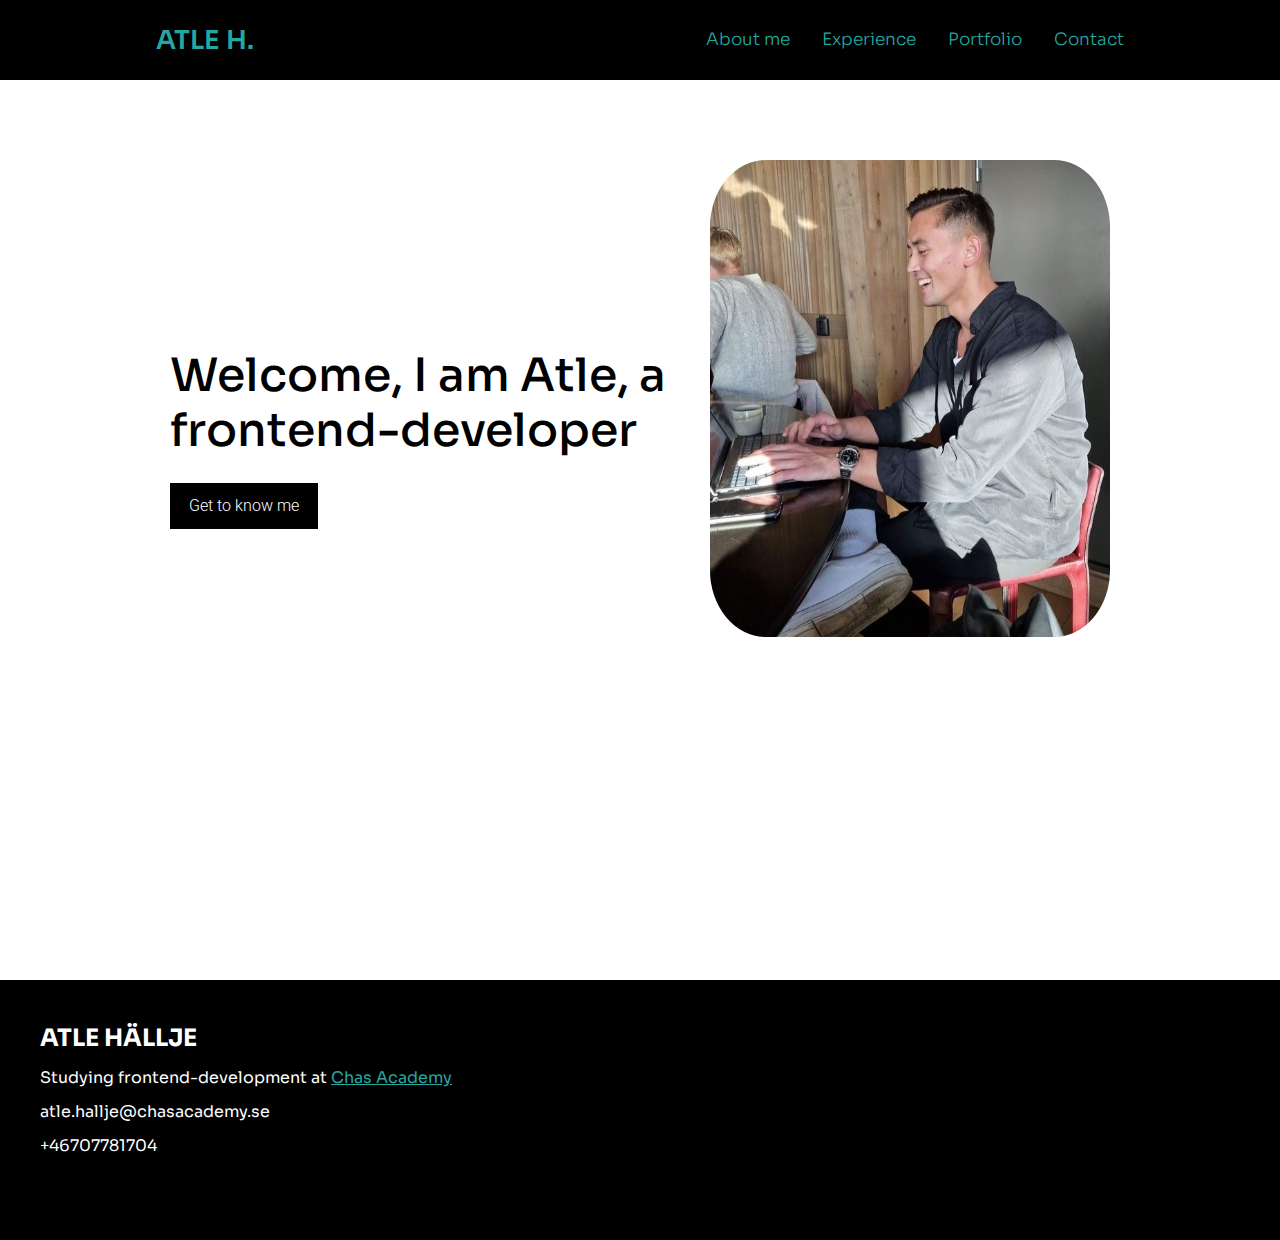
<file: index.html>
<!DOCTYPE html>
<html lang="en">
<head>
  <meta charset="UTF-8">
  <meta http-equiv="X-UA-Compatible" content="IE=edge">
  <meta name="viewport" content="width=device-width, initial-scale=1.0">
  <link rel="stylesheet" href="https://use.fontawesome.com/releases/v5.15.4/css/all.css" integrity="sha384-DyZ88mC6Up2uqS4h/KRgHuoeGwBcD4Ng9SiP4dIRy0EXTlnuz47vAwmeGwVChigm" crossorigin="anonymous"/>
  <link rel="stylesheet" href="style.css">
  <title>ATLE H.</title>
</head>
<body>
  <nav class="navbar"> 
    <div class="nav-container">
		<a href="index.html" class="logo">ATLE H.</a>
        <ul class="nav">
          <li class="nav-item"><a href="omMig.html" class="nav-link">About me</a></li>
          <li class="nav-item"><a href="cv.html" class="nav-link">Experience</a></li> 
          <li class="nav-item"><a href="portfolio.html" class="nav-link">Portfolio</a></li>
		      <li class="nav-item"><a href="kontakt.html" class="nav-link">Contact</a></li>
        </ul>
        <div class="hamburger">
          <span class="bar"></span>
          <span class="bar"></span>
          <span class="bar"></span>
       </div> 
      </div>
  </nav>

  <header class="header">
    <div class="header-container">
      <div>
         <h1>Welcome, I am Atle, a frontend-developer</h1>
		      <a href="omMig.html" class="hero-btn">Get to know me</a>
        </div>
          <img src="mig-img.jpg" class="my-img" alt="">
    </div>
  </header>

  <footer>
    <h2>ATLE HÄLLJE</h2>
    <p>
      Studying frontend-development at <a href="https://chasacademy.se/" target="_blank">Chas Academy</a>
    </p>
    <p>atle.hallje@chasacademy.se</p>
    <p>+46707781704</p>
    <a href="https://www.linkedin.com/" target="_blank"><i class="fab fa-linkedin"></i></a>
  </footer>
  <script src="hamburger.js"></script>
</body>
</html>
</file>
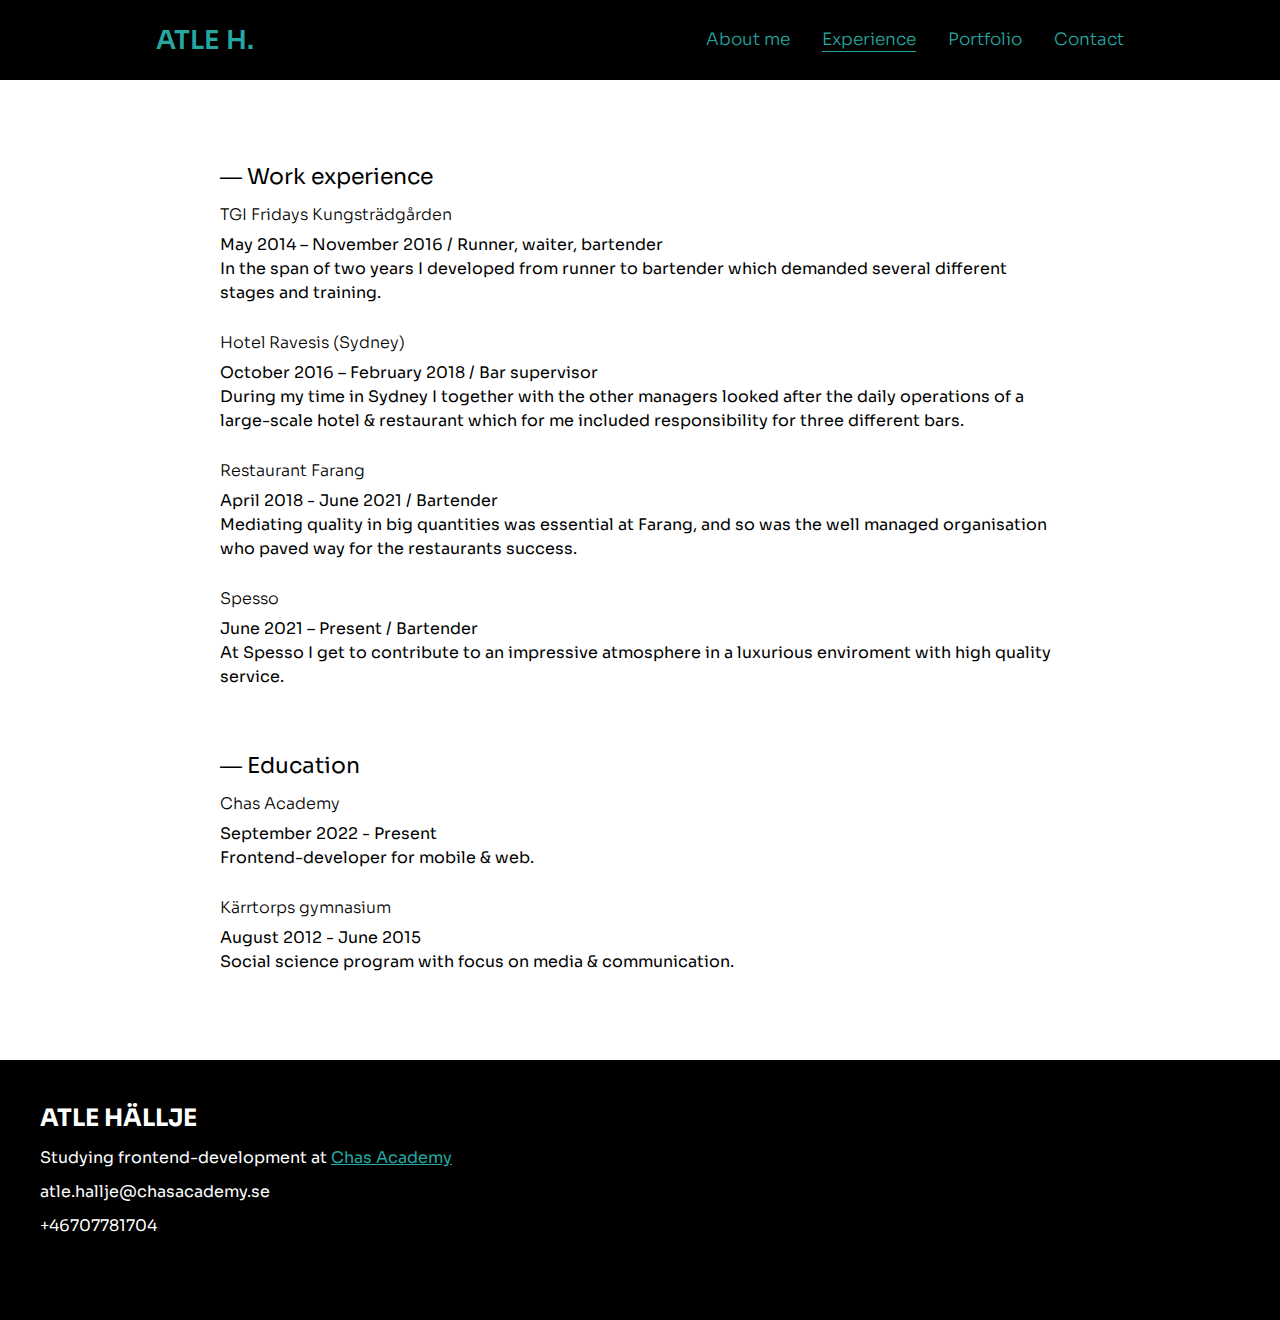
<file: cv.html>
<!DOCTYPE html>
<html lang="en">
<head>
  <meta charset="UTF-8">
  <meta http-equiv="X-UA-Compatible" content="IE=edge">
  <meta name="viewport" content="width=device-width, initial-scale=1.0">
  <link rel="stylesheet" href="https://use.fontawesome.com/releases/v5.15.4/css/all.css" integrity="sha384-DyZ88mC6Up2uqS4h/KRgHuoeGwBcD4Ng9SiP4dIRy0EXTlnuz47vAwmeGwVChigm" crossorigin="anonymous">
  <link rel="stylesheet" href="style.css">
  <title>ATLE H.</title>
  
</head>
<body>
  <nav class="navbar">
    <div class="nav-container">
		<a href="index.html" class="logo">ATLE H.</a>
        <ul class="nav">
          <li class="nav-item"><a href="omMig.html" class="nav-link">About me</a></li>
          <li class="nav-item"><a id="active-page" href="cv.html" class="nav-link">Experience</a></li>
          <li class="nav-item"><a href="portfolio.html" class="nav-link">Portfolio</a></li>
          <li class="nav-item"><a href="kontakt.html" class="nav-link">Contact</a></li>
        </ul>
        <div class="hamburger">
          <span class="bar"></span>
          <span class="bar"></span>
          <span class="bar"></span>
       </div> 
      </div>
  </nav>

<div class="cv-container">
  <div class="work-life">
    <h2> ― Work experience</h2>
    <ul id="myWork"></ul>
    </div>
    <div class="education">
        <h2> ― Education</h2>
        <ul id="myEducation">
        </ul>
    </div>
</div>

<footer>
        <h2>ATLE HÄLLJE</h2>
          <p>
            Studying frontend-development at <a href="https://chasacademy.se/" target="_blank">Chas Academy</a>
          </p>
          <p>atle.hallje@chasacademy.se</p>
          <p>+46707781704</p>
          <a href="https://www.linkedin.com/" target="_blank"><i class="fab fa-linkedin"></i></a>
</footer>
    <script type="module" src="fetch.js"></script>
    <script src="hamburger.js"></script>
</body>
</html>
</file>
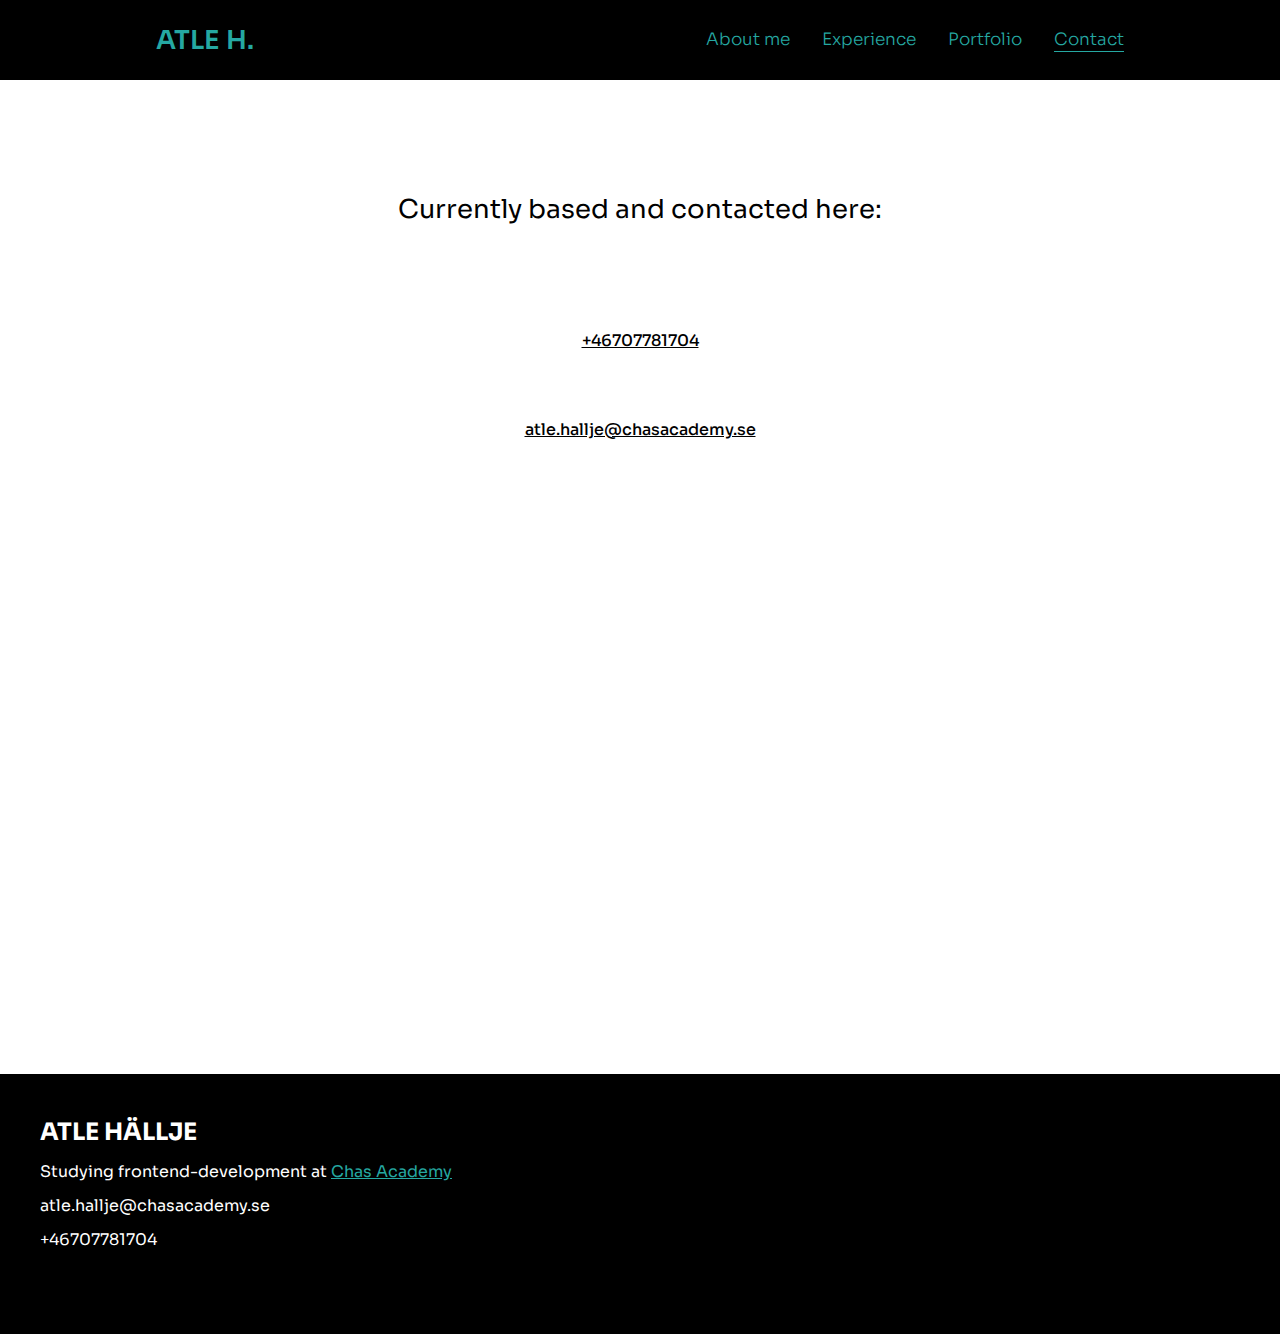
<file: kontakt.html>
<!DOCTYPE html>
<html lang="en">
<head>
  <meta charset="UTF-8">
  <meta http-equiv="X-UA-Compatible" content="IE=edge">
  <meta name="viewport" content="width=device-width, initial-scale=1.0">
  <link rel="stylesheet" href="https://use.fontawesome.com/releases/v5.15.4/css/all.css" integrity="sha384-DyZ88mC6Up2uqS4h/KRgHuoeGwBcD4Ng9SiP4dIRy0EXTlnuz47vAwmeGwVChigm" crossorigin="anonymous"/>
  <link rel="stylesheet" href="style.css">
  <title>ATLE H.</title>
</head>
<body>
  <nav class="navbar">
    <div class="nav-container">
		<a href="index.html" class="logo">ATLE H.</a>
        <ul class="nav">
          <li class="nav-item"><a href="omMig.html" class="nav-link">About me</a></li>
          <li class="nav-item"><a href="cv.html" class="nav-link">Experience</a></li>
          <li class="nav-item"><a href="portfolio.html" class="nav-link">Portfolio</a></li>
		      <li class="nav-item"><a id="active-page" href="kontakt.html" class="nav-link">Contact</a></li>
        </ul>
        <div class="hamburger">
          <span class="bar"></span>
          <span class="bar"></span>
          <span class="bar"></span>
       </div> 
      </div>
  </nav>

<section class="contact-container">
   <div class="row">
       <div class="contact-col">
           <h2>Currently based and contacted here:</h2>
           <div>
               <i class="fa fa-phone"></i>
               <div>
                <a href="tel:++46707781704">+46707781704</a>
               </div>
           </div>
           <div>
               <i class="fa fa-envelope"></i>
               <div>
                <a href="mailto:atle.hallje@chasacademy.se">atle.hallje@chasacademy.se</a>
               </div>
           </div>
       </div>
   </div>
</section>

<div class="location">
  <iframe src="https://www.google.com/maps/embed?pb=!1m18!1m12!1m3!1d2037.144681503244!2d17.996983215378116!3d59.29714082064596!2m3!1f0!2f0!3f0!3m2!1i1024!2i768!4f13.1!3m3!1m2!1s0x465f77ac56fab3fb%3A0x96d78cea292d79b6!2sMikrofonv%C3%A4gen%2015%2C%20126%2028%20H%C3%A4gersten!5e0!3m2!1ssv!2sse!4v1651147396470!5m2!1ssv!2sse" width="600" height="450" style="border:0;" allowfullscreen="" loading="lazy" referrerpolicy="no-referrer-when-downgrade"></iframe>
</div>

<footer>
	<h2>ATLE HÄLLJE</h2>
  <p>
    Studying frontend-development at <a href="https://chasacademy.se/" target="_blank">Chas Academy</a>
  </p>
  <p>atle.hallje@chasacademy.se</p>
  <p>+46707781704</p>
  <a href="https://www.linkedin.com/" target="_blank"><i class="fab fa-linkedin"></i></a>
</footer>
<script src="hamburger.js"></script>
</body>
</html>
</file>
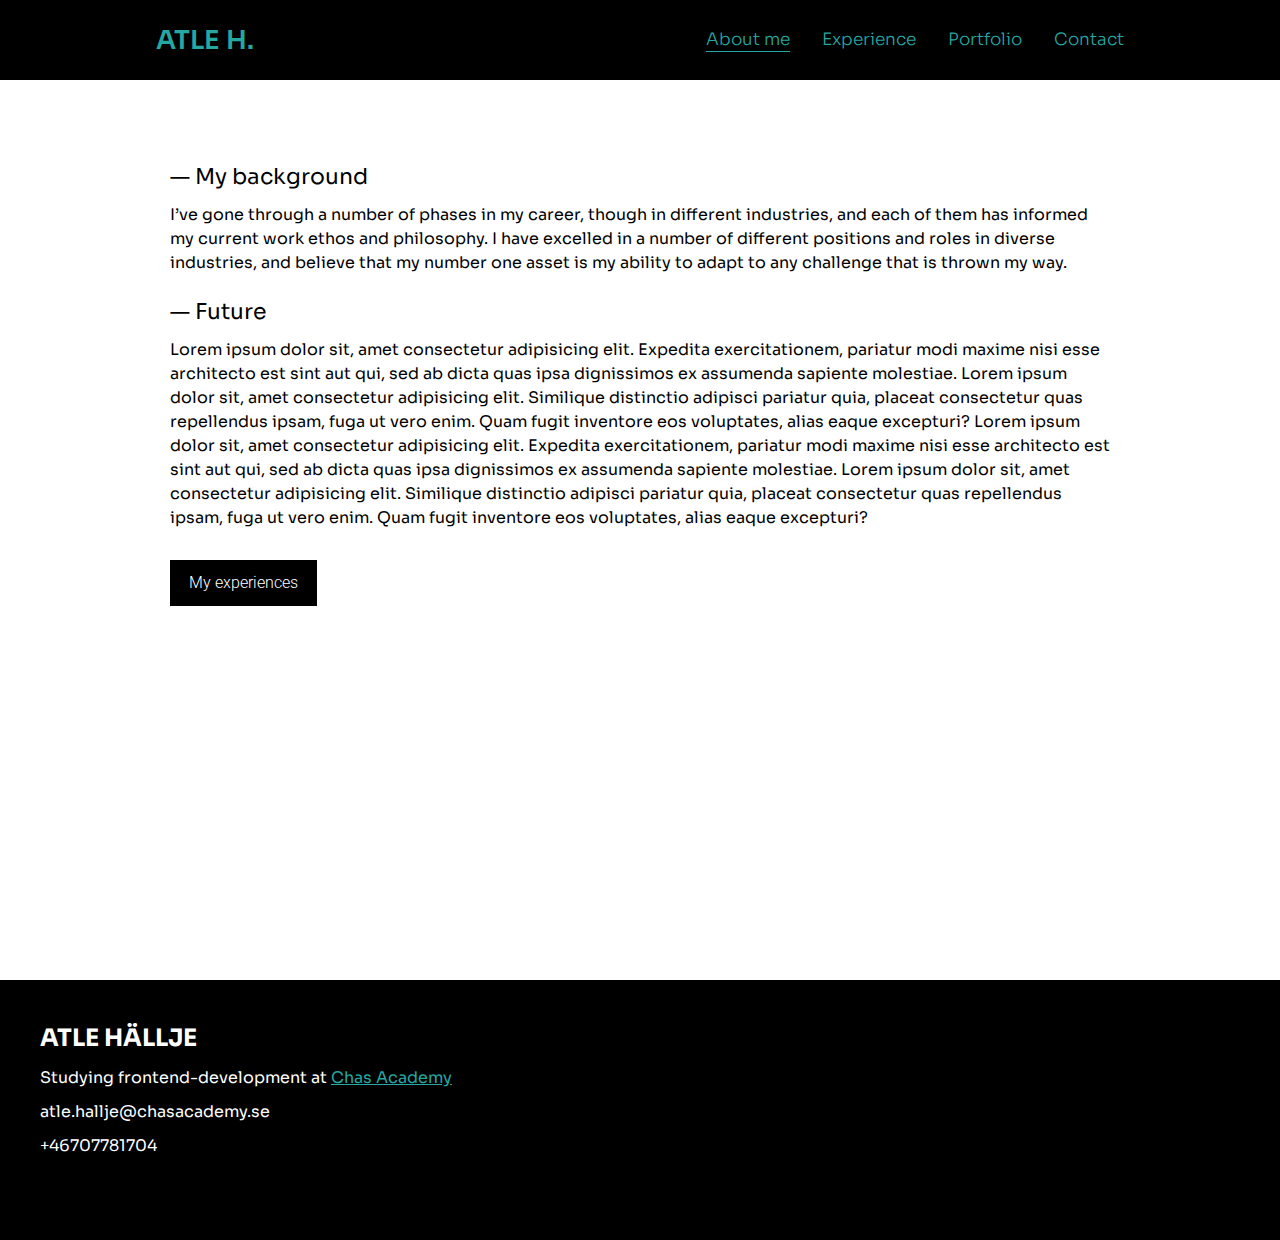
<file: omMig.html>
<!DOCTYPE html>
<html lang="en">
<head>
  <meta charset="UTF-8">
  <meta http-equiv="X-UA-Compatible" content="IE=edge">
  <meta name="viewport" content="width=device-width, initial-scale=1.0">
  <link rel="stylesheet" href="https://use.fontawesome.com/releases/v5.15.4/css/all.css" integrity="sha384-DyZ88mC6Up2uqS4h/KRgHuoeGwBcD4Ng9SiP4dIRy0EXTlnuz47vAwmeGwVChigm" crossorigin="anonymous"/>
  <link rel="stylesheet" href="style.css">
  <title>ATLE H.</title>
</head>
<body>
  <nav class="navbar">
    <div class="nav-container">
		<a href="index.html" class="logo">ATLE H.</a>
        <ul class="nav">
          <li class="nav-item"> <a id="active-page" href="omMig.html" class="nav-link">About me</a></li>
          <li class="nav-item"> <a href="cv.html" class="nav-link">Experience</a></li>
          <li class="nav-item"> <a href="portfolio.html" class="nav-link">Portfolio</a></li>
		      <li class="nav-item"> <a href="kontakt.html" class="nav-link">Contact</a></li>
        </ul>
        <div class="hamburger">
          <span class="bar"></span>
          <span class="bar"></span>
          <span class="bar"></span>
       </div> 
      </div>
  </nav>

  <div class="about-container">
    <div class="about-col">
        <h3>— My background</h3>
        <p> 
          I’ve gone through a number of phases in my career, though in different industries,
          and each of them has informed my current work ethos and philosophy.
          I have excelled in a number of different positions and roles in diverse
          industries, and believe that my number one asset is my ability to
          adapt to any challenge that is thrown my way. 
          </p>

        <h3>— Future</h3>
        <p>
          Lorem ipsum dolor sit, amet consectetur adipisicing elit.
          Expedita exercitationem, pariatur modi maxime nisi esse
          architecto est sint aut qui, sed ab dicta quas ipsa 
          dignissimos ex assumenda sapiente molestiae. Lorem ipsum 
          dolor sit, amet consectetur adipisicing elit. Similique 
          distinctio adipisci pariatur quia, placeat consectetur 
          quas repellendus ipsam, fuga ut vero enim. Quam fugit 
          inventore eos voluptates, alias eaque excepturi?
          Lorem ipsum dolor sit, amet consectetur adipisicing elit.
          Expedita exercitationem, pariatur modi maxime nisi esse
          architecto est sint aut qui, sed ab dicta quas ipsa 
          dignissimos ex assumenda sapiente molestiae. Lorem ipsum 
          dolor sit, amet consectetur adipisicing elit. Similique 
          distinctio adipisci pariatur quia, placeat consectetur 
          quas repellendus ipsam, fuga ut vero enim. Quam fugit 
          inventore eos voluptates, alias eaque excepturi?
          
        </p> 
        <a href="cv.html" class="hero-btn">My experiences</a>   
    </div>
  </div>

  <footer>
    <h2>ATLE HÄLLJE</h2>
    <p>
      Studying frontend-development at <a href="https://chasacademy.se/" target="_blank">Chas Academy</a>
    </p>
    <p>atle.hallje@chasacademy.se</p>
    <p>+46707781704</p>
    <a href="https://www.linkedin.com/" target="_blank"><i class="fab fa-linkedin"></i></a>
  </footer>
  <script src="hamburger.js"></script>
</body>
</html>
</file>
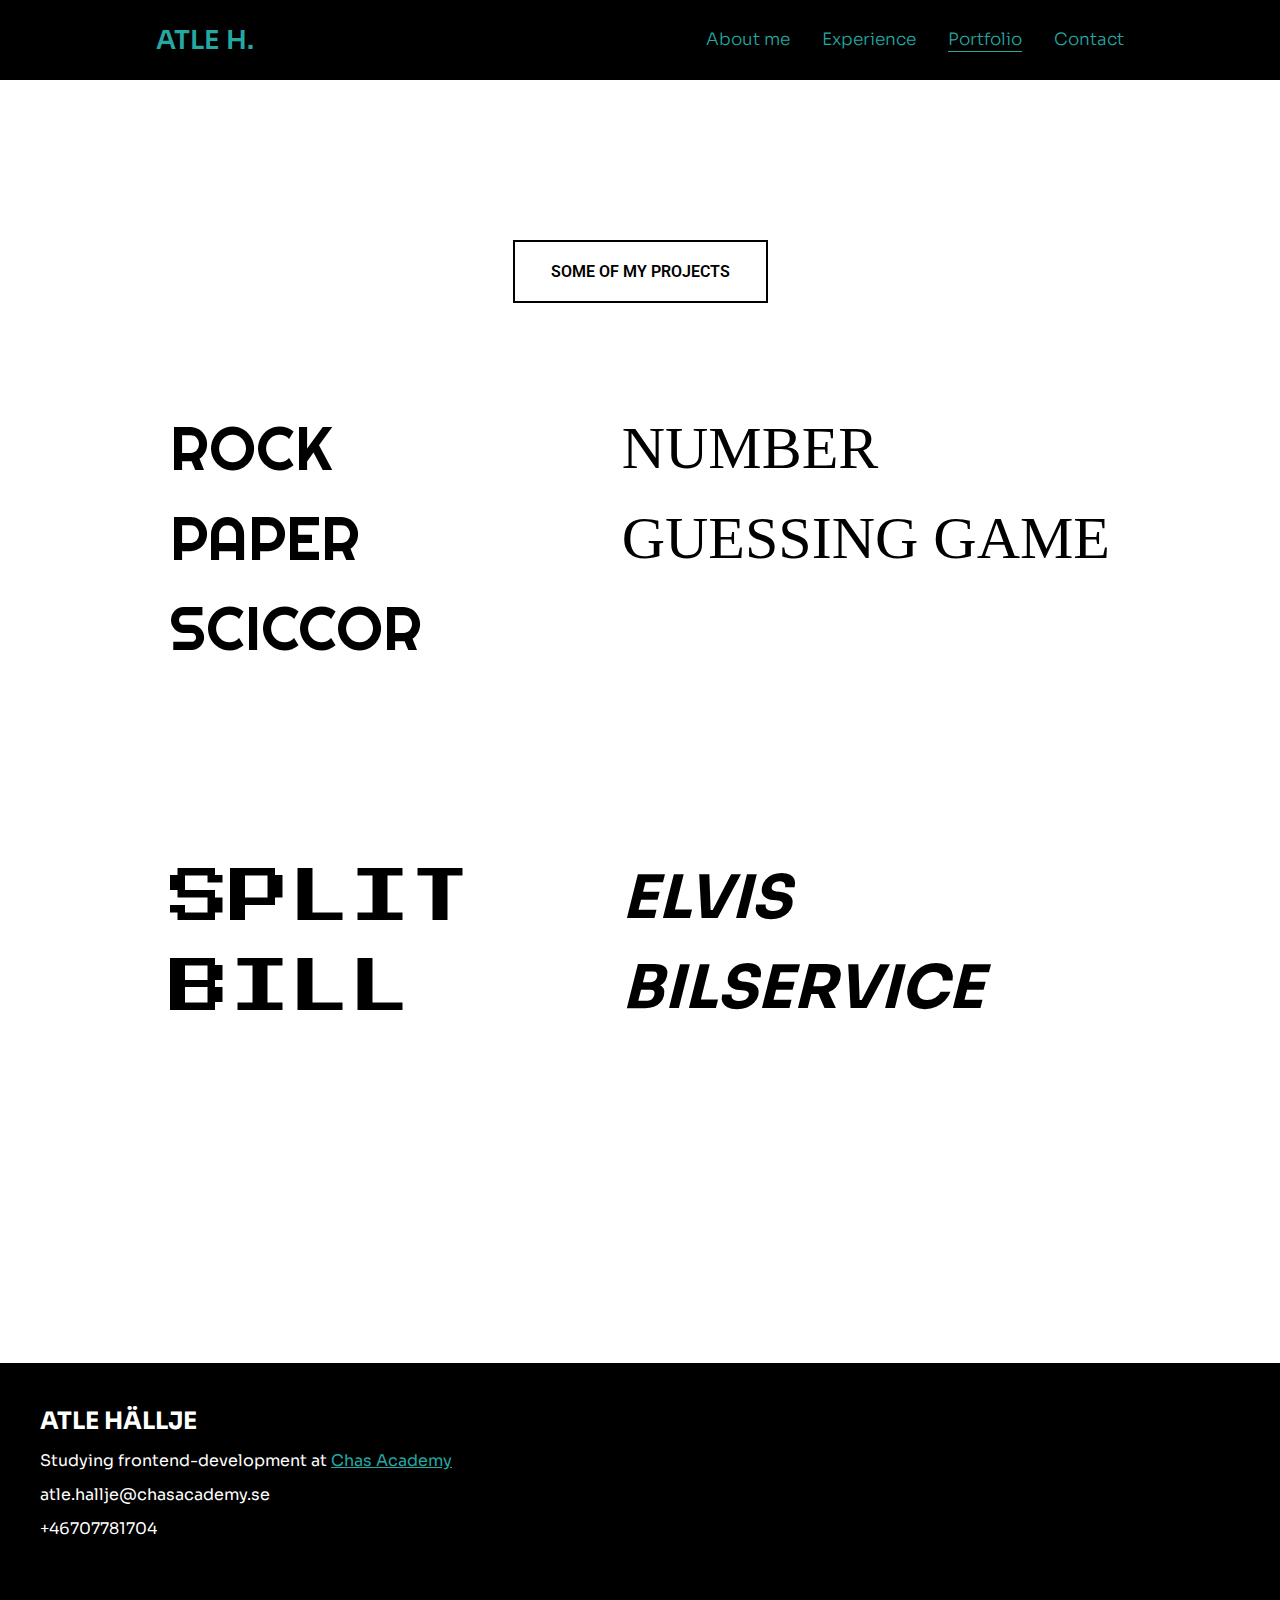
<file: portfolio.html>
<!DOCTYPE html>
<html lang="en">
<head>
  <meta charset="UTF-8">
  <meta http-equiv="X-UA-Compatible" content="IE=edge">
  <meta name="viewport" content="width=device-width, initial-scale=1.0">
  <link rel="stylesheet" href="https://use.fontawesome.com/releases/v5.15.4/css/all.css" integrity="sha384-DyZ88mC6Up2uqS4h/KRgHuoeGwBcD4Ng9SiP4dIRy0EXTlnuz47vAwmeGwVChigm" crossorigin="anonymous"/>
  <link rel="stylesheet" href="style.css">
  <title>Atle H.</title>
</head>
<body>
  <nav class="navbar">
    <div class="nav-container">
		<a href="index.html" class="logo">ATLE H.</a>
        <ul class="nav">
          <li class="nav-item"><a href="omMig.html" class="nav-link">About me</a></li>
          <li class="nav-item"><a href="cv.html" class="nav-link">Experience</a></li>
          <li class="nav-item"><a id="active-page" href="portfolio.html" class="nav-link">Portfolio</a></li>
		      <li class="nav-item"><a href="kontakt.html" class="nav-link">Contact</a></li>
        </ul>
        <div class="hamburger">
          <span class="bar"></span>
          <span class="bar"></span>
          <span class="bar"></span>
       </div> 
      </div>
  </nav>

<div class="modal-div">
  <button id="modal-btn" class="pButton">SOME OF MY PROJECTS</button>
    <div id="my-modal" class="modal">
      <div class="modal-content">
        <div class="modal-header">
          <span class="close">&times;</span>
          <h2>Frontend-projects</h2>
        </div>
        <div class="modal-body">
          <p>Discover some of my frontend-projects I created for different assignements this past year. 
            Although simple, the main focus is the functions that the various projects perform.  </p>
        </div>
        <div class="modal-footer">
          <h3>Atle H.</h3>
        </div>
      </div>
    </div>
  </div>

    <div class="portfolio-container">    

    <main class="portfolio-grid">
        <a href="https://github.com/atlehallje/Rock-paper-scissors" target="_blank" class="img-1">ROCK PAPER SCICCOR</a>
        <a href="https://github.com/atlehallje/Number-guessing-game" target="_blank" class="img-2">NUMBER <br> GUESSING GAME</a>
        <a href="https://github.com/atlehallje/split-the-bill" target="_blank" class="img-3">SPLIT <br>BILL</a>
        <a href="https://github.com/atlehallje/ElvisBilserviceComplete" target="_blank" class="img-4">ELVIS <br>BILSERVICE</a>
    </main>
  </div>


  <footer>
    <h2>ATLE HÄLLJE</h2>
    <p>
      Studying frontend-development at <a href="https://chasacademy.se/" target="_blank">Chas Academy</a>
    </p>
    <p>atle.hallje@chasacademy.se</p>
    <p>+46707781704</p>
    <a href="https://www.linkedin.com/" target="_blank"><i class="fab fa-linkedin"></i></a>
  </footer>
  <script src="script.js"></script>
  <script src="hamburger.js"></script>
</body>
</html>
</file>
<file: style.css>
@import url('https://fonts.googleapis.com/css2?family=Roboto:ital,wght@0,300;0,400;0,500;0,700;0,900;1,300;1,400;1,700;1,900&display=swap');
@import url('https://fonts.googleapis.com/css2?family=Roboto:ital,wght@0,300;0,400;0,700;0,900;1,300;1,400;1,700;1,900&family=Sora:wght@100;300;400;500;700;800&display=swap');
@import url('https://fonts.googleapis.com/css2?family=Righteous&family=Roboto+Condensed:ital,wght@0,400;0,700;1,700&family=Roboto:ital,wght@0,300;0,400;0,700;0,900;1,300;1,400;1,700;1,900&family=Sora:wght@100;300;500;700;800&display=swap');
@import url('https://fonts.googleapis.com/css2?family=Chewy&family=Concert+One&family=Righteous&family=Roboto+Condensed:ital,wght@0,400;0,700;1,700&family=Roboto:ital,wght@0,300;0,400;0,700;0,900;1,300;1,400;1,700;1,900&family=Sora:wght@100;300;500;700;800&display=swap');
@import url('https://fonts.googleapis.com/css2?family=Chewy&family=Concert+One&family=Press+Start+2P&family=Righteous&family=Roboto+Condensed:ital,wght@0,400;0,700;1,700&family=Roboto:ital,wght@0,300;0,400;0,700;0,900;1,300;1,400;1,700;1,900&family=Sora:wght@100;300;500;700;800&display=swap');

*{
    box-sizing: border-box;
    margin: 0;
    padding: 0;
}

body{
    font-family: 'Sora', sans-serif;
    font-size: 16px;
    line-height: 1.5;
    background-color: #fff;
}

.my-img{
    width: 60%;
	height: auto;
	border-radius: 14%;
}

h1{
    margin-bottom: 15px;
}

ul {
    list-style-type: none;
}

.nav-container{
    max-width: 1000px;
    margin: 0 auto;
}

.navbar{
    background: #000;
    color: #000;
    height: 80px;
    position: sticky;
    top: 0px;
    
} 

.navbar .logo{ 
    font-size: 26px;
    font-weight: 600;
	color: #25a8a2;
}

.nav-link{
    transition: 0.3s ease-out;
  }
  

.hamburger{
    display: none;
    cursor: pointer;
}

.bar{
    display: block;
    width: 25px;
    height: 3px;
    margin: 5px auto;
    -webkit-transition: all 0.3s ease;
    transition: all 0.3s ease;
    background-color: white;
  }

@media(max-width: 700px) {

    .hamburger{
        display: block;
        margin-right: 10px;
      }
    .logo {
        margin-left: 10px;
    }
     .hamburger.active .bar:nth-child(2){
        opacity: 0;
      }
     .hamburger.active .bar:nth-child(1){
        transform: translateY(8px) rotate(45deg);
      }
     .hamburger.active .bar:nth-child(3){
        transform: translateY(-8px) rotate(-45deg);
      }
     .nav{
        position: fixed;
        left: -100%;
        top: 70px;
        gap: 0;
        flex-direction: column;
        background-color: #000;
        width: 100%;
        text-align: center;
        transition: 0.3s;
      }
     .nav-item{
        margin: 16px 0;
      }
     .nav.active{
        left: 0;
      }
    
}

.logo:hover{
    text-decoration: underline;
    text-underline-offset: 4px;
}

.navbar a{
    color: #25a8a2;
    text-decoration: none;
    font-size: 17px;
    font-weight: 300;
	padding: 0 16px;
}

.nav a:hover{
    text-decoration: underline;
    text-underline-offset: 6px;
}

.navbar .nav-container{
    display: flex;
    justify-content: space-between;
    align-items: center;
    height: 100%;
}

.navbar ul{
    display: flex;
}

.header{
    color: #000;
    min-height: 100vh;
} 

.header-container{
    max-width: 1000px;
    margin: 0 auto;
    padding: 0 30px;
}

.header h1{
    font-size: 46px;
    font-weight: 500;
    line-height: 1.2 ;
	margin-top: 80px;
}

.header p{
	color: #49494f;
    font-size: 14px;
}

.header img{
	margin: 80px 0;
    max-width: 400px;
}

.header .header-container{
    display: flex;
    align-items: center;
    justify-content: space-between;            
}

@media screen and (max-width: 700px) {
    .header-container{
        flex-direction: column;
        text-align: center;
    }

    .header-container h1{
        margin-bottom: 20px;
        font-size: 32px;
    }

    .my-img{
        width: 100%;
	    height: auto;
        margin: 0 0 20% 0;
    }
}

.hero-btn{
    font-family: 'Roboto', sans-serif;
	display: inline-block;
	text-decoration: none;
	color: #fff;
    background-color: #000;
	border: 1px solid #000;
	margin: 10px 0 0 0;
	padding: 10px 18px;
	font-size: 16px;
    font-weight: 300;
    cursor: pointer;
}

.hero-btn:hover{
    color: #25a8a2;
    transition: 0.4s;
}

nav ul li #active-page{
    text-decoration: underline;
    text-underline-offset: 6px;
}

footer{
	background-color: #000;
	color: #fff;
	height: 100%;
    padding: 40px;
}

footer p{
    margin-top: 10px;
}

footer a{
    color: #25a8a2;
}

footer i{
    font-size: 28px;
    margin: 10px 8px 10px 0;
}

/*--------------------------------------------------Om mig----------------------------------------------------*/

.about-container {
    display: flex;
	max-width: 1000px;
    margin: 0 auto;
    padding: 0 30px;
	color: #000;
    min-height: 100vh;
}

.about-container .about-col {
	padding-top: 80px;
}

.about-col h3{
	font-size: 22px;
	color: #000;
    font-weight: 400;
    margin-bottom: 10px;
}

.about-col p{
    padding-bottom: 20px;
    font-size: 16px;
    font-weight: 400;
    color: #000
}

@media screen and (max-width: 700px) {
    .about-col {
        margin-bottom: 36px;
    }
}

/*--------------------------------------------------Kontakt--------------------------------------------------*/

.contact-container{
    max-width: 1000px;
	margin: auto;
    padding-top: 90px;
}
.contact-col{
	flex-basis: 48%;
	margin-bottom:30px;
}

.contact-col h2{
    text-align: center;
    margin: 20px 0 80px;
    color: #000;
    font-weight: 400;
    font-size: 26px;
}

.contact-col div{
	display: flex;
    flex-direction: column;
	align-items: center;
	margin-bottom: 20px;
}
.contact-col div .fa{
	font-size: 22px;
    color: #25a8a2;
	margin: 10px;
	margin-right: 30px;
}
.contact-col div p{
	padding: 5px;
    color: #6C7A89;
    font-size: 12px;

}
.contact-col div a{
	font-size: 16px;
	margin-bottom: 5px;
    color: #000;
	font-weight: 500;
}

.location iframe{
	width: 100%;
    height: 460px;
}

.location{
	max-width: 900px;
	margin: auto;
	padding: 30px 0 80px 0;
}

@media screen and (max-width: 700px) {
    .location {
        width: 80%;
        height: auto;
    }
    .work-life h2, .education h2 {
        text-align: left;
    }
}

@media screen and (max-width: 984px) {
    footer{
        margin-top: 40px;
    }
}

/*----------------------------------------------------CV------------------------------------------------*/

.cv-container{
	max-width: 900px;
    margin: 0 auto;
    padding: 0 30px;
    min-height: 100vh;
}

.work-life {
    color: #000;
    margin-top: 80px;
}

.education{
    color: #000;
    margin: 60px 0 80px ;
}

.work-life h2, .education h2{
    font-size: 22px;
    font-weight: 400;
    margin-bottom: 10px;
}

#myWork li h4, #myEducation li h4{
    font-size: 16px;
    font-weight: 300;
    margin: 6px 0;
}

#myWork li p, #myEducation li p{
    margin-bottom: 26px;
}

/*--------------------------------------------------Portfolio-------------------------------------------------*/

.portfolio-container{
    display: grid;
    max-width: 1000px;
    margin: 60px auto;
    padding: 0 30px;
	color: #000;
    min-height: 100vh;
    justify-content: center;
}

.portfolio-grid { 
    display: grid;
    grid-template-columns: repeat(2, 1fr);
    grid-template-rows: repeat(2, 1fr);
    column-gap: 180px;
    row-gap: 0;
}

.img-1:hover, .img-2:hover, .img-3:hover, .img-4:hover{
    opacity: 60%;
}
  
.img-1, .img-2, .img-3, .img-4{
    font-size: 60px;
    text-decoration: none;
    color: #000;
}

.img-1 {
    grid-column: 1/3;
    grid-row: 1;
    font-family: 'Righteous', serif;
}

.img-2{
    grid-column: 3/6;
    grid-row: 1;
    font-family: 'Chewy';
}

.img-3{
    grid-column: 1/3;
    grid-row: 2;
    font-family: 'Press Start 2P', sans-serif;
                                                
}

.img-4{
    grid-column: 3/6;
    grid-row: 2;
    font-weight: 700;
    font-style: italic;
}

/*---------------------------------Modal------------------------------*/

:root {
    --modal-duration: 1s;
    --modal-color: #000;
}

.modal-div{
    text-align: center;
    margin: 160px 0 100px;
}

.pButton {
    font-family: 'Roboto', sans-serif;
    background: #fff;
    padding: 20px 36px;
    color: #000;
    border: 0;
    cursor: pointer;
	text-decoration: none;
	border: 2px solid #000;
	font-size: 16px;
    font-weight: 600;
  }
  
  .pButton:hover {
    background-color: #000;
    color: #25a8a2;
    transition: 0.4s;
  }
  
  .modal {
    display: none;
    position: fixed;
    z-index: 1;
    left: 0;
    top: 0;
    height: 100%;
    width: 100%;
    overflow: auto;
    background-color: rgba(0, 0, 0, 0.5);
  }
  
  .modal-content {
    margin: 10% auto;
    width: 40%;
    box-shadow: 0 5px 8px 0 rgba(0, 0, 0, 0.2), 0 7px 20px 0 rgba(0, 0, 0, 0.17);
    animation-name: modalopen;
    animation-duration: var(--modal-duration);
  }
  
  .modal-header h2, .modal-footer h3 {
    margin: 0;
  }
  
  .modal-header {
    background: var(--modal-color);
    padding: 15px;
    color: #fff;
    border-top-left-radius: 5px;
    border-top-right-radius: 5px;
  }
  
  .modal-body {
    padding: 10px 20px;
    background: #fff;
  }
  
  .modal-footer {
    background: var(--modal-color);
    padding: 10px;
    color: #fff;
    text-align: center;
    border-bottom-left-radius: 5px;
    border-bottom-right-radius: 5px;
  }
  
  .close {
    color: #ccc;
    float: right;
    font-size: 30px;
    color: #fff;
  }
  
  .close:hover,
  .close:focus {
    color: #25a8a2;
    text-decoration: none;
    cursor: pointer;
  }
  
  @keyframes modalopen {
    from {
      opacity: 0;
    }
    to {
      opacity: 1;
    }
  }

@media screen and (max-width: 940px) {
    .portfolio-grid{
        display: flex;
        flex-direction: column;
        align-items: center;
        text-align: center;
    }
    .portfolio-container{
        margin: 0 0 100px;
    }
    .img-1, .img-2, .img-3, .img-4{
        margin-top: 100px;
    }
    .modal-content{
        width: 70%;
    }

}
</file>
